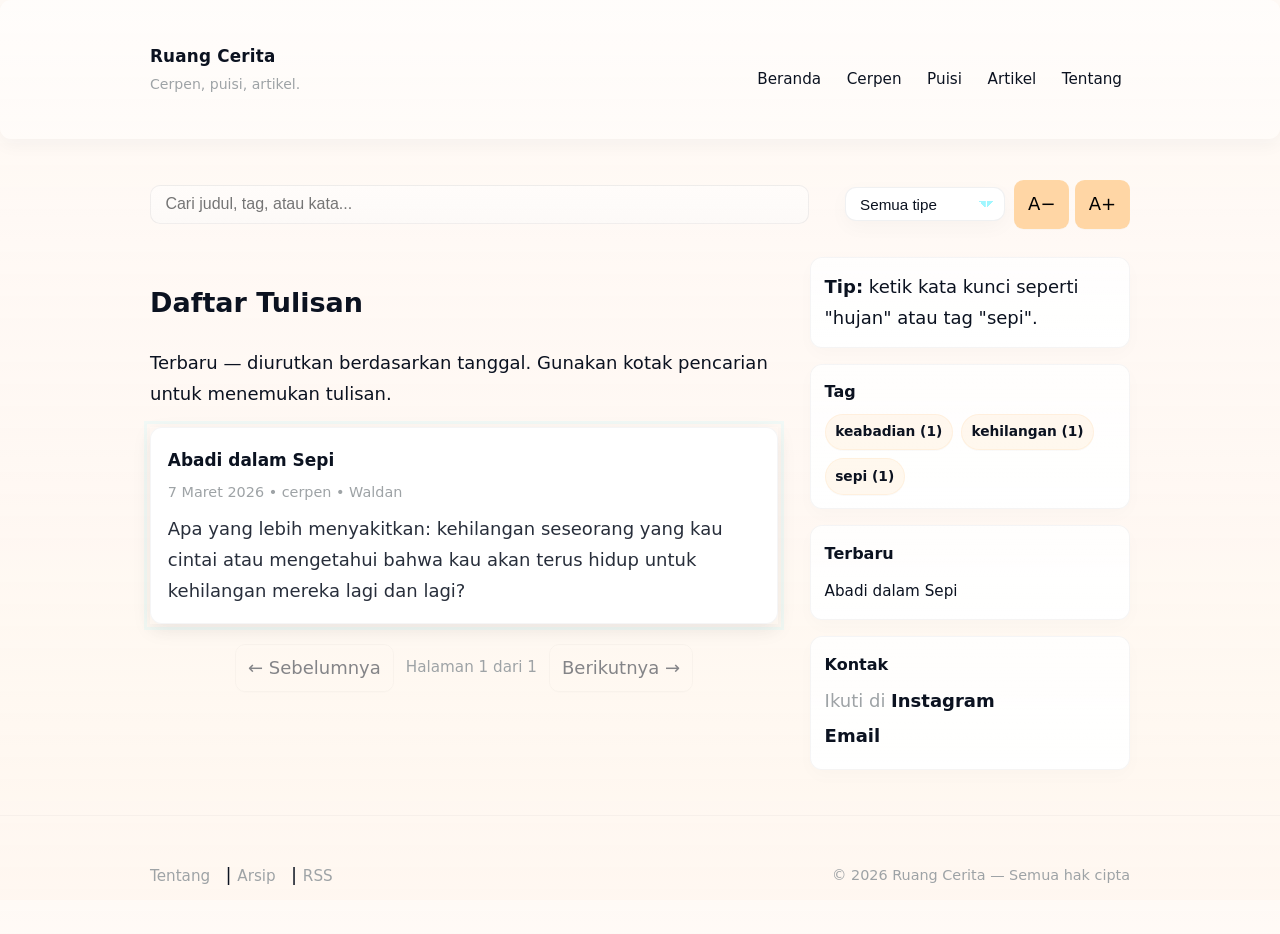
<file: index.html>
<!doctype html>
<html lang="id">
<head>
  <meta charset="utf-8" />
  <meta name="viewport" content="width=device-width,initial-scale=1" />
  <title>Ruang Cerita</title>
  <meta name="description" content="Blog sastra — cerpen, puisi, dan artikel. Minimalis, mudah di-maintain, dan di-host di GitHub Pages." />
  <!-- Link ke style.css nanti -->
  <link rel="stylesheet" href="style.css">
</head>
<body>
  <!-- Skip link untuk aksesibilitas keyboard users -->
  <a class="skip-link" href="#main">Lewat ke konten utama</a>

  <!-- Header / Nav -->
  <header class="site-header" role="banner">
    <div class="header-inner container">
      <div class="brand">
        <a href="index.html" aria-label="Beranda — Ruang Cerita">
          <h1 class="site-title">Ruang Cerita</h1>
        </a>
        <p class="site-tagline">Cerpen, puisi, artikel.</p>
      </div>

      <nav class="main-nav" role="navigation" aria-label="Navigasi utama">
        <button id="nav-toggle" aria-expanded="false" aria-controls="nav-list">Menu</button>
        <ul id="nav-list" class="nav-list">
          <li><a href="index.html">Beranda</a></li>
          <li><a href="?type=cerpen" data-filter="cerpen">Cerpen</a></li>
          <li><a href="?type=puisi" data-filter="puisi">Puisi</a></li>
          <li><a href="?type=artikel" data-filter="artikel">Artikel</a></li>
          <li><a href="about.html">Tentang</a></li>
        </ul>
      </nav>
    </div>
  </header>

  <!-- Optional: secondary toolbar untuk search + controls -->
  <div class="toolbar container" role="region" aria-label="Kontrol pencarian dan filter">
    <form id="search-form" class="search-form" role="search" onsubmit="return false;">
      <label for="search" class="visually-hidden">Cari tulisan</label>
      <input id="search" name="q" type="search" placeholder="Cari judul, tag, atau kata..." autocomplete="off" />
    </form>

    <div class="controls">
      <!-- Filter select untuk perangkat desktop / fallback -->
      <label for="filter-type" class="visually-hidden">Filter tipe</label>
      <select id="filter-type" aria-label="Filter tipe tulisan">
        <option value="">Semua tipe</option>
        <option value="cerpen">Cerpen</option>
        <option value="puisi">Puisi</option>
        <option value="artikel">Artikel</option>
      </select>

      <!-- Kontrol font-size (JS akan pasang logic) -->
      <div class="control-group">
        <button id="decrease-font" aria-label="Perkecil ukuran font">A−</button>
        <button id="increase-font" aria-label="Perbesar ukuran font">A+</button>
      </div>
    </div>
  </div>

  <!-- Layout: main + sidebar -->
  <div class="page container" role="region">
    <!-- Main content (posts list) -->
    <main id="main" class="main-content" role="main" aria-live="polite">
      <!-- Optional heading for screen readers / SEO -->
      <header class="page-header">
        <h2 class="page-title">Daftar Tulisan</h2>
        <p class="page-desc">Terbaru — diurutkan berdasarkan tanggal. Gunakan kotak pencarian untuk menemukan tulisan.</p>
      </header>

      <!-- Posts render target (JS akan mengisi element ini) -->
      <section id="posts" class="posts" aria-label="Daftar tulisan">
        <!-- Example skeleton card (JS akan clone/templating) -->
        <!-- <article class="post-card">
          <a href="posts/2026-03-07-cerpen-1.html"><h3>Judul Tulisan</h3></a>
          <div class="meta">7 Maret 2026 • cerpen • Waldan</div>
          <p class="excerpt">Ringkasan singkat tulisan...</p>
        </article> -->
      </section>

      <!-- Pagination controls (JS-controlled, simple prev/next) -->
      <nav id="pagination" class="pagination" aria-label="Navigasi halaman">
        <button id="prev-page" disabled>← Sebelumnya</button>
        <span id="page-info" aria-live="polite">Halaman 1</span>
        <button id="next-page">Berikutnya →</button>
      </nav>

      <!-- Noscript fallback -->
      <noscript>
        <p class="noscript-warning">JavaScript dinonaktifkan. Daftar tulisan mungkin tidak muncul — aktifkan JS agar blog bekerja penuh.</p>
      </noscript>
    </main>

    <!-- Sidebar: tag cloud, recent, featured -->
    <aside class="sidebar" role="complementary" aria-label="Sidebar">
      <!-- Search summary / suggestion -->
      <div class="widget search-help" aria-hidden="false">
        <strong>Tip:</strong> ketik kata kunci seperti "hujan" atau tag "sepi".
      </div>

      <!-- Tag cloud -->
      <div class="widget tags" aria-label="Tag">
        <h3>Tag</h3>
        <ul id="tag-list" class="tag-list">
          <!-- JS will render tags like:
            <li><button data-tag="sepi">sepi (12)</button></li>
          -->
        </ul>
      </div>

      <!-- Recent posts -->
      <div class="widget recent-posts" aria-label="Tulisan terbaru">
        <h3>Terbaru</h3>
        <ul id="recent-list" class="recent-list">
          <!-- JS will render -->
        </ul>
      </div>

      <!-- Small subscribe/contact -->
      <div class="widget subscribe" aria-label="Kontak dan langganan">
        <h3>Kontak</h3>
        <p>Ikuti di <a href="https://instagram.com/mwi_gaming" target="_blank" rel="noopener">Instagram</a></p>
        <p><a href="mailto:muhammadwaldanisad.author@gmail.com">Email</a></p>
      </div>
    </aside>
  </div>

  <!-- Footer -->
  <footer class="site-footer" role="contentinfo">
    <div class="container footer-inner">
      <nav class="footer-nav">
        <a href="about.html">Tentang</a> |
        <a href="archive.html">Arsip</a> |
        <a href="rss.xml">RSS</a>
      </nav>

      <p class="copyright">© <span id="year"></span> Ruang Cerita — Semua hak cipta</p>
    </div>
  </footer>

  <!-- Template element for JS-driven rendering -->
  <template id="tpl-post-card">
    <article class="post-card" role="article">
      <a class="post-link" href="">
        <h3 class="post-title"></h3>
      </a>
      <div class="meta post-meta"></div>
      <p class="excerpt post-excerpt"></p>
    </article>
  </template>

  <!-- Placeholder for posts data (optional: JS can fetch posts.json instead) -->
  <!-- <script id="posts-data" type="application/json">[...]</script> -->

  <!-- App script -->
  <script src="app.js" defer></script>

  <!-- Small client script: set current year, nav toggle (no CSS assumed) -->
  <script>
    // Set copyright year
    document.getElementById('year').textContent = new Date().getFullYear();

    // Basic nav-toggle behavior for mobile (progressive enhancement)
    const navToggle = document.getElementById('nav-toggle');
    const navList = document.getElementById('nav-list');
    if (navToggle && navList) {
      navToggle.addEventListener('click', () => {
        const expanded = navToggle.getAttribute('aria-expanded') === 'true';
        navToggle.setAttribute('aria-expanded', String(!expanded));
        navList.hidden = expanded; // hidden by default via CSS later
      });
    }
  </script>
</body>
</html>
</file>
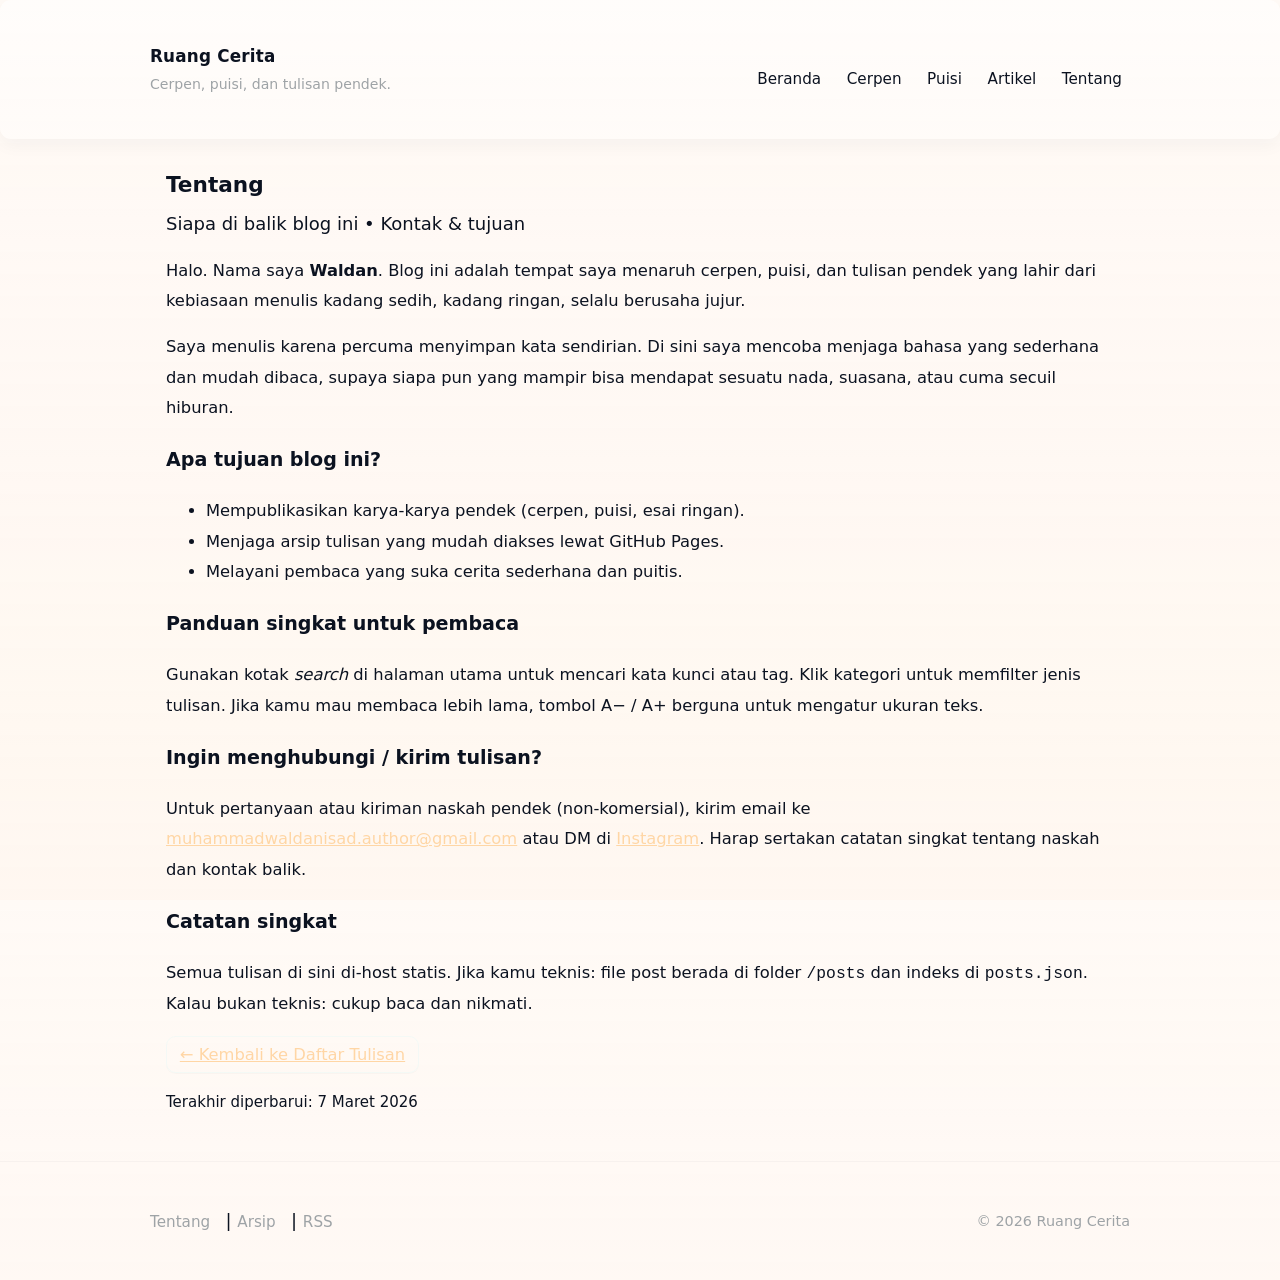
<file: about.html>
<!doctype html>
<html lang="id">
<head>
  <meta charset="utf-8" />
  <meta name="viewport" content="width=device-width,initial-scale=1" />
  <title>Tentang — Ruang Cerita</title>
  <meta name="description" content="Tentang penulis dan tujuan blog karya sastra — cerpen, puisi, dan tulisan pendek oleh Waldan." />
  <link rel="stylesheet" href="style.css">
</head>
<body>
  <a class="skip-link" href="#main">Lewat ke konten utama</a>

  <!-- Header / Nav (sesuai markup index.html agar styling konsisten) -->
  <header class="site-header" role="banner">
    <div class="header-inner container">
      <div class="brand">
        <a href="index.html" aria-label="Beranda — Nama Blog Karya Sastra">
          <h1 class="site-title">Ruang Cerita</h1>
        </a>
        <p class="site-tagline">Cerpen, puisi, dan tulisan pendek.</p>
      </div>

      <nav class="main-nav" role="navigation" aria-label="Navigasi utama">
        <button id="nav-toggle" aria-expanded="false" aria-controls="nav-list">Menu</button>
        <ul id="nav-list" class="nav-list">
          <li><a href="index.html">Beranda</a></li>
          <li><a href="?type=cerpen" data-filter="cerpen">Cerpen</a></li>
          <li><a href="?type=puisi" data-filter="puisi">Puisi</a></li>
          <li><a href="?type=artikel" data-filter="artikel">Artikel</a></li>
          <li><a href="about.html" aria-current="page">Tentang</a></li>
        </ul>
      </nav>
    </div>
  </header>

  <main id="main" class="container" role="main">
    <article class="post" style="padding-top:0;">
      <header>
        <h1>Tentang</h1>
        <div class="meta">Siapa di balik blog ini • Kontak & tujuan</div>
      </header>

      <section class="post-content">
        <p>Halo. Nama saya <strong>Waldan</strong>. Blog ini adalah tempat saya menaruh cerpen, puisi, dan tulisan pendek yang lahir dari kebiasaan menulis kadang sedih, kadang ringan, selalu berusaha jujur.</p>

        <p>Saya menulis karena percuma menyimpan kata sendirian. Di sini saya mencoba menjaga bahasa yang sederhana dan mudah dibaca, supaya siapa pun yang mampir bisa mendapat sesuatu nada, suasana, atau cuma secuil hiburan.</p>

        <h3>Apa tujuan blog ini?</h3>
        <ul>
          <li>Mempublikasikan karya-karya pendek (cerpen, puisi, esai ringan).</li>
          <li>Menjaga arsip tulisan yang mudah diakses lewat GitHub Pages.</li>
          <li>Melayani pembaca yang suka cerita sederhana dan puitis.</li>
        </ul>

        <h3>Panduan singkat untuk pembaca</h3>
        <p>Gunakan kotak <em>search</em> di halaman utama untuk mencari kata kunci atau tag. Klik kategori untuk memfilter jenis tulisan. Jika kamu mau membaca lebih lama, tombol A− / A+ berguna untuk mengatur ukuran teks.</p>

        <h3>Ingin menghubungi / kirim tulisan?</h3>
        <p>Untuk pertanyaan atau kiriman naskah pendek (non-komersial), kirim email ke <a href="mailto:muhammadwaldanisad.author@gmail.com">muhammadwaldanisad.author@gmail.com</a> atau DM di <a href="https://instagram.com/mwi_gaming" target="_blank" rel="noopener">Instagram</a>. Harap sertakan catatan singkat tentang naskah dan kontak balik.</p>

        <h3>Catatan singkat</h3>
        <p>Semua tulisan di sini di-host statis. Jika kamu teknis: file post berada di folder <code>/posts</code> dan indeks di <code>posts.json</code>. Kalau bukan teknis: cukup baca dan nikmati.</p>

        <p style="margin-top:1.25rem;"><a href="index.html" class="btn btn-secondary">← Kembali ke Daftar Tulisan</a></p>
      </section>

      <footer>
        <nav><small class="meta">Terakhir diperbarui: 7 Maret 2026</small></nav>
      </footer>
    </article>
  </main>

  <footer class="site-footer" role="contentinfo">
    <div class="container footer-inner">
      <nav class="footer-nav">
        <a href="about.html">Tentang</a> |
        <a href="archive.html">Arsip</a> |
        <a href="rss.xml">RSS</a>
      </nav>
      <p class="meta">© <span id="year"></span> Ruang Cerita</p>
    </div>
  </footer>

  <script>
    // Set copyright year
    document.getElementById('year').textContent = new Date().getFullYear();

    // Basic nav-toggle behavior for mobile (mirip index.html)
    const navToggle = document.getElementById('nav-toggle');
    const navList = document.getElementById('nav-list');
    if (navToggle && navList) {
      navToggle.addEventListener('click', () => {
        const expanded = navToggle.getAttribute('aria-expanded') === 'true';
        navToggle.setAttribute('aria-expanded', String(!expanded));
        navList.hidden = expanded;
      });
    }
  </script>
</body>
</html>
</file>
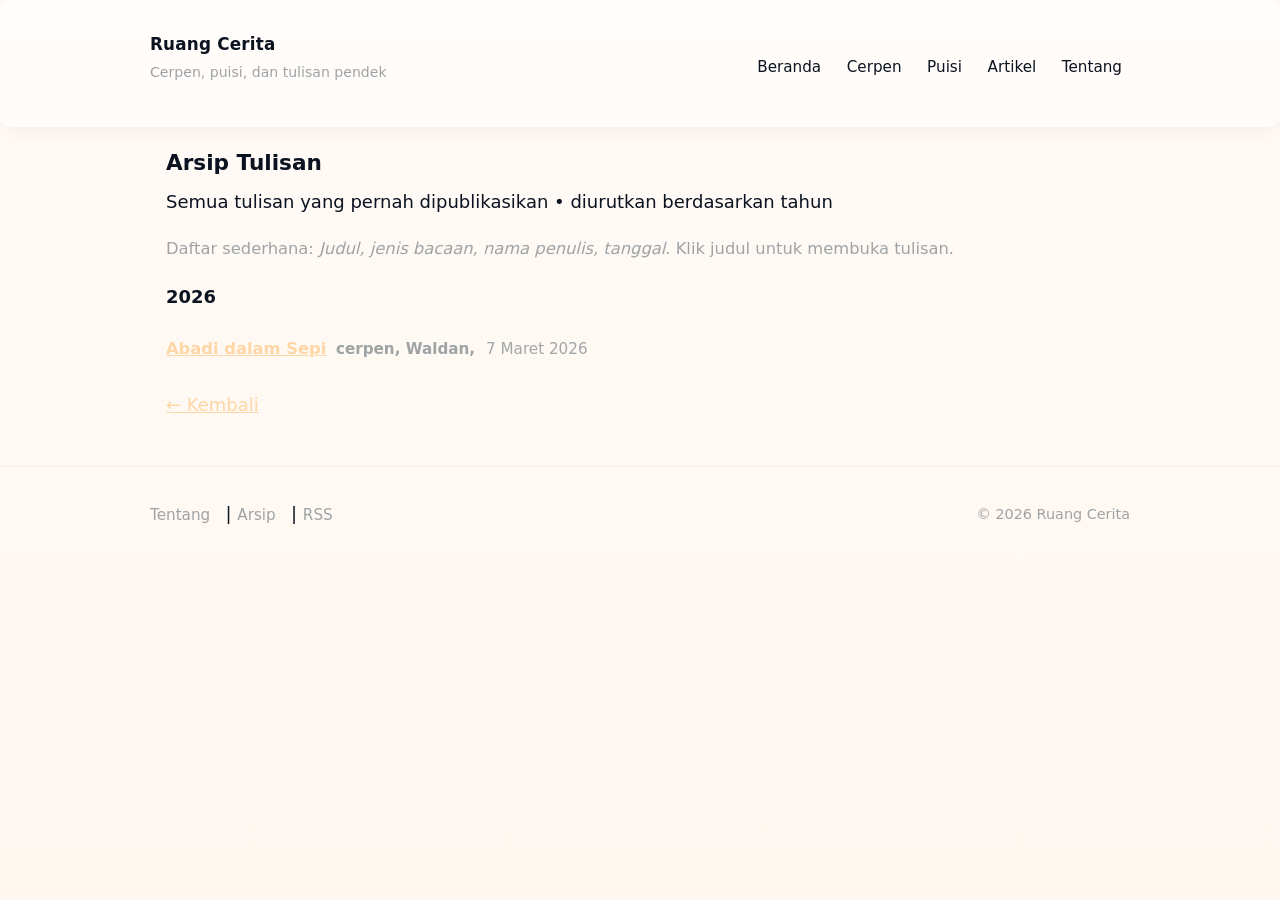
<file: archive.html>
<!doctype html>
<html lang="id">
<head>
  <meta charset="utf-8" />
  <meta name="viewport" content="width=device-width,initial-scale=1" />
  <title>Arsip — Ruang Cerita</title>
  <meta name="description" content="Arsip tulisan — daftar lengkap cerpen, puisi, dan artikel." />
  <link rel="stylesheet" href="style.css">

  <!-- Override kecil khusus halaman arsip: tampilkan sebagai daftar sederhana (tanpa kotak) -->
  <style>
    /* Agar spacing header/halaman konsisten dengan about.html */
    .container { margin-top: 1rem; }

    .post { padding-top: 0; }
    .post header { margin-bottom: 0.5rem; }
    .page-desc { margin-top: .25rem; color: var(--muted); }

    /* Tahun */
    .archive-year { margin-bottom: 0.85rem; }
    .archive-year h2 {
      margin: .6rem 0 .45rem 0;
      font-size: 1.12rem;
      color: var(--text);
    }

    /* Simple list: no cards, subtle separators */
    .archive-list-simple{
      list-style:none;
      margin:0;
      padding:0;
      display:flex;
      flex-direction:column;
      gap:0;
      border-radius:8px;
      overflow:hidden;
    }

    .archive-list-simple li{
      display:block;
      padding:.82rem 0;
      border-bottom:1px solid rgba(11,18,32,0.04);
    }
    /* remove last border */
    .archive-list-simple li:last-child{ border-bottom: none; }

    /* Link/title style */
    .archive-link{
      color:var(--text);
      text-decoration:none;
      font-weight:700;
      font-size:1.02rem;
    }
    .archive-link:hover,
    .archive-link:focus{
      color: var(--accent);
      text-decoration: underline;
      outline: none;
    }

    /* Meta text after title, inline and muted */
    .archive-meta-inline{
      display:inline-block;
      margin-left:.6rem;
      color:var(--muted);
      font-size:0.95rem;
      font-weight:600;
    }

    /* Smaller secondary meta (date) slightly lighter */
    .archive-meta-date{
      color:var(--muted);
      opacity:0.95;
      margin-left:.35rem;
      font-weight:500;
    }

    /* responsive tightening */
    @media (max-width:520px){
      .container{ margin-top:.9rem; }
      .archive-link{ font-size:1rem; }
      .archive-meta-inline{ display:block; margin-left:0.0rem; margin-top:.2rem; font-size:0.92rem; }
    }
  </style>
</head>
<body>
  <a class="skip-link" href="#main">Lewat ke konten utama</a>

  <!-- Header / Nav (konsisten) -->
  <header class="site-header" role="banner">
    <div class="header-inner container">
      <div class="brand">
        <a href="index.html" aria-label="Beranda — Nama Blog Karya Sastra">
          <h1 class="site-title">Ruang Cerita</h1>
        </a>
        <p class="site-tagline">Cerpen, puisi, dan tulisan pendek</p>
      </div>

      <nav class="main-nav" role="navigation" aria-label="Navigasi utama">
        <button id="nav-toggle" aria-expanded="false" aria-controls="nav-list">Menu</button>
        <ul id="nav-list" class="nav-list">
          <li><a href="index.html">Beranda</a></li>
          <li><a href="?type=cerpen" data-filter="cerpen">Cerpen</a></li>
          <li><a href="?type=puisi" data-filter="puisi">Puisi</a></li>
          <li><a href="?type=artikel" data-filter="artikel">Artikel</a></li>
          <li><a href="about.html">Tentang</a></li>
        </ul>
      </nav>
    </div>
  </header>

  <main id="main" class="container" role="main">
    <article class="post">
      <header>
        <h1>Arsip Tulisan</h1>
        <div class="meta">Semua tulisan yang pernah dipublikasikan • diurutkan berdasarkan tahun</div>
      </header>

      <section class="post-content">
        <p class="page-desc">Daftar sederhana: <em>Judul, jenis bacaan, nama penulis, tanggal</em>. Klik judul untuk membuka tulisan.</p>

        <!-- Archive output -->
        <div id="archive-list" aria-live="polite"></div>
      </section>

      <footer>
        <nav><a href="index.html">← Kembali</a></nav>
      </footer>
    </article>
  </main>

  <footer class="site-footer" role="contentinfo">
    <div class="container footer-inner">
      <nav class="footer-nav">
        <a href="about.html">Tentang</a> |
        <a href="archive.html">Arsip</a> |
        <a href="rss.xml">RSS</a>
      </nav>
      <p class="meta">© <span id="year"></span> Ruang Cerita</p>
    </div>
  </footer>

  <script>
    // footer year
    document.getElementById('year').textContent = new Date().getFullYear();

    // nav toggle (sama seperti halaman lain)
    (function(){
      const navToggle = document.getElementById('nav-toggle');
      const navList = document.getElementById('nav-list');
      if (navToggle && navList) {
        navToggle.addEventListener('click', () => {
          const expanded = navToggle.getAttribute('aria-expanded') === 'true';
          navToggle.setAttribute('aria-expanded', String(!expanded));
          navList.hidden = expanded;
        });
      }
    })();

    // Render archive as simple list (Title, type, author, date)
    (function(){
      const OUT = document.getElementById('archive-list');

      function fmtDate(d){
        try {
          const dt = new Date(d);
          return dt.toLocaleDateString('id-ID', { day:'numeric', month:'long', year:'numeric' });
        } catch(e){
          return d;
        }
      }

      function showEmpty(note){
        OUT.innerHTML = `<div class="widget">${note}</div>`;
      }

      async function load(){
        showEmpty('Memuat daftar tulisan…');
        try {
          const res = await fetch('posts.json', { cache: 'no-store' });
          if (!res.ok) throw new Error('HTTP ' + res.status);
          const posts = await res.json();
          if (!Array.isArray(posts) || posts.length === 0) { showEmpty('Belum ada tulisan.'); return; }

          // normalize & sort desc
          const norm = posts.map(p => ({
            title: p.title || 'Tanpa Judul',
            date: p.date || '1970-01-01',
            path: p.path || p.url || ('posts/' + (p.slug || 'post') + '.html'),
            type: p.type || '',
            author: p.author || ''
          })).sort((a,b) => new Date(b.date) - new Date(a.date));

          // group by year
          const groups = {};
          norm.forEach(item => {
            const year = (item.date || '').slice(0,4) || 'Lainnya';
            groups[year] = groups[year] || [];
            groups[year].push(item);
          });

          // render
          OUT.innerHTML = '';
          const years = Object.keys(groups).sort((a,b) => b.localeCompare(a));
          years.forEach(year => {
            const sec = document.createElement('section');
            sec.className = 'archive-year';

            const h = document.createElement('h2');
            h.textContent = year;
            sec.appendChild(h);

            const ul = document.createElement('ul');
            ul.className = 'archive-list-simple';

            groups[year].forEach(post => {
              const li = document.createElement('li');

              // structure: Title (link), then inline meta: type, author, date
              const a = document.createElement('a');
              a.href = post.path;
              a.className = 'archive-link';
              a.textContent = post.title;

              const meta = document.createElement('span');
              meta.className = 'archive-meta-inline';
              // order: , jenis bacaan, nama penulis, tanggal
              meta.innerHTML = `${post.type ? (post.type + ',') : ''} ${post.author ? (post.author + ',') : ''} <span class="archive-meta-date">${fmtDate(post.date)}</span>`;

              li.appendChild(a);
              li.appendChild(meta);
              ul.appendChild(li);
            });

            sec.appendChild(ul);
            OUT.appendChild(sec);
          });

        } catch (err) {
          console.error(err);
          showEmpty('Terjadi kesalahan saat memuat daftar. Cek console.');
        }
      }

      document.addEventListener('DOMContentLoaded', load);
    })();
  </script>
</body>
</html>
</file>
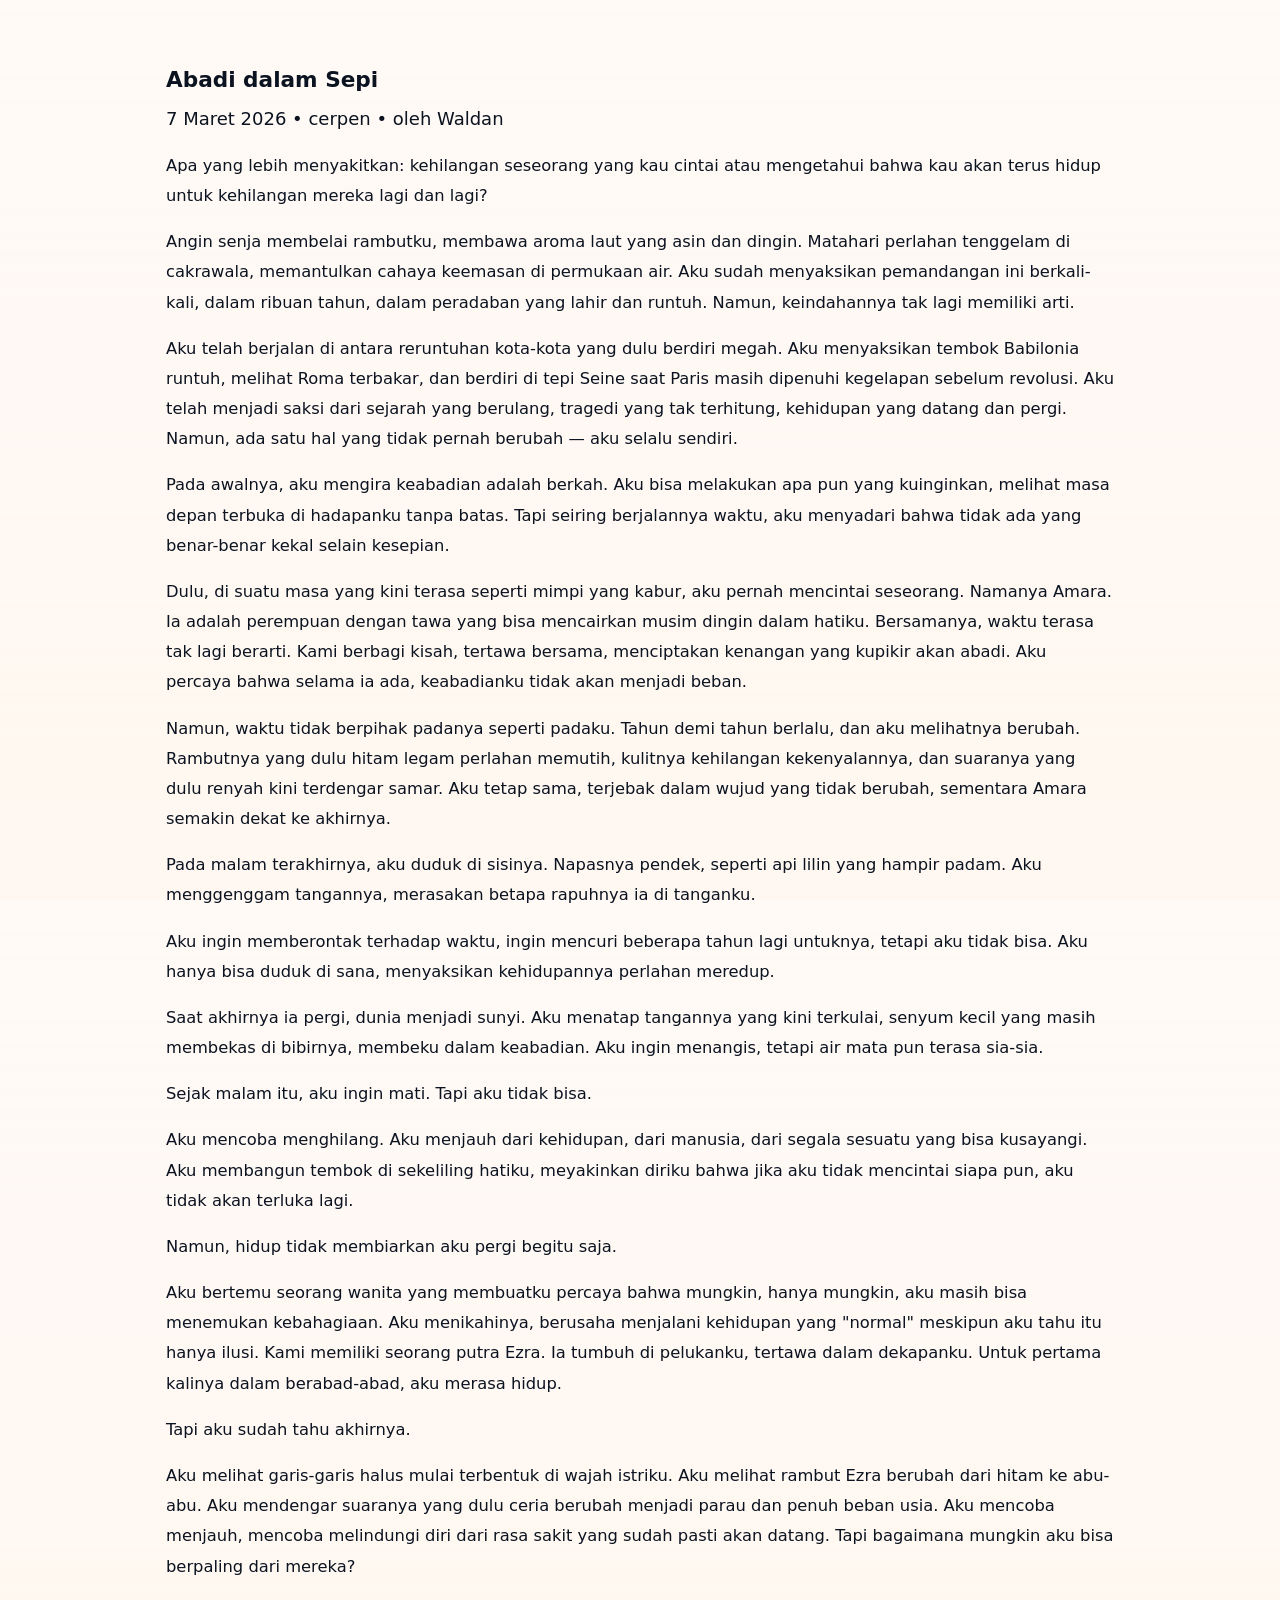
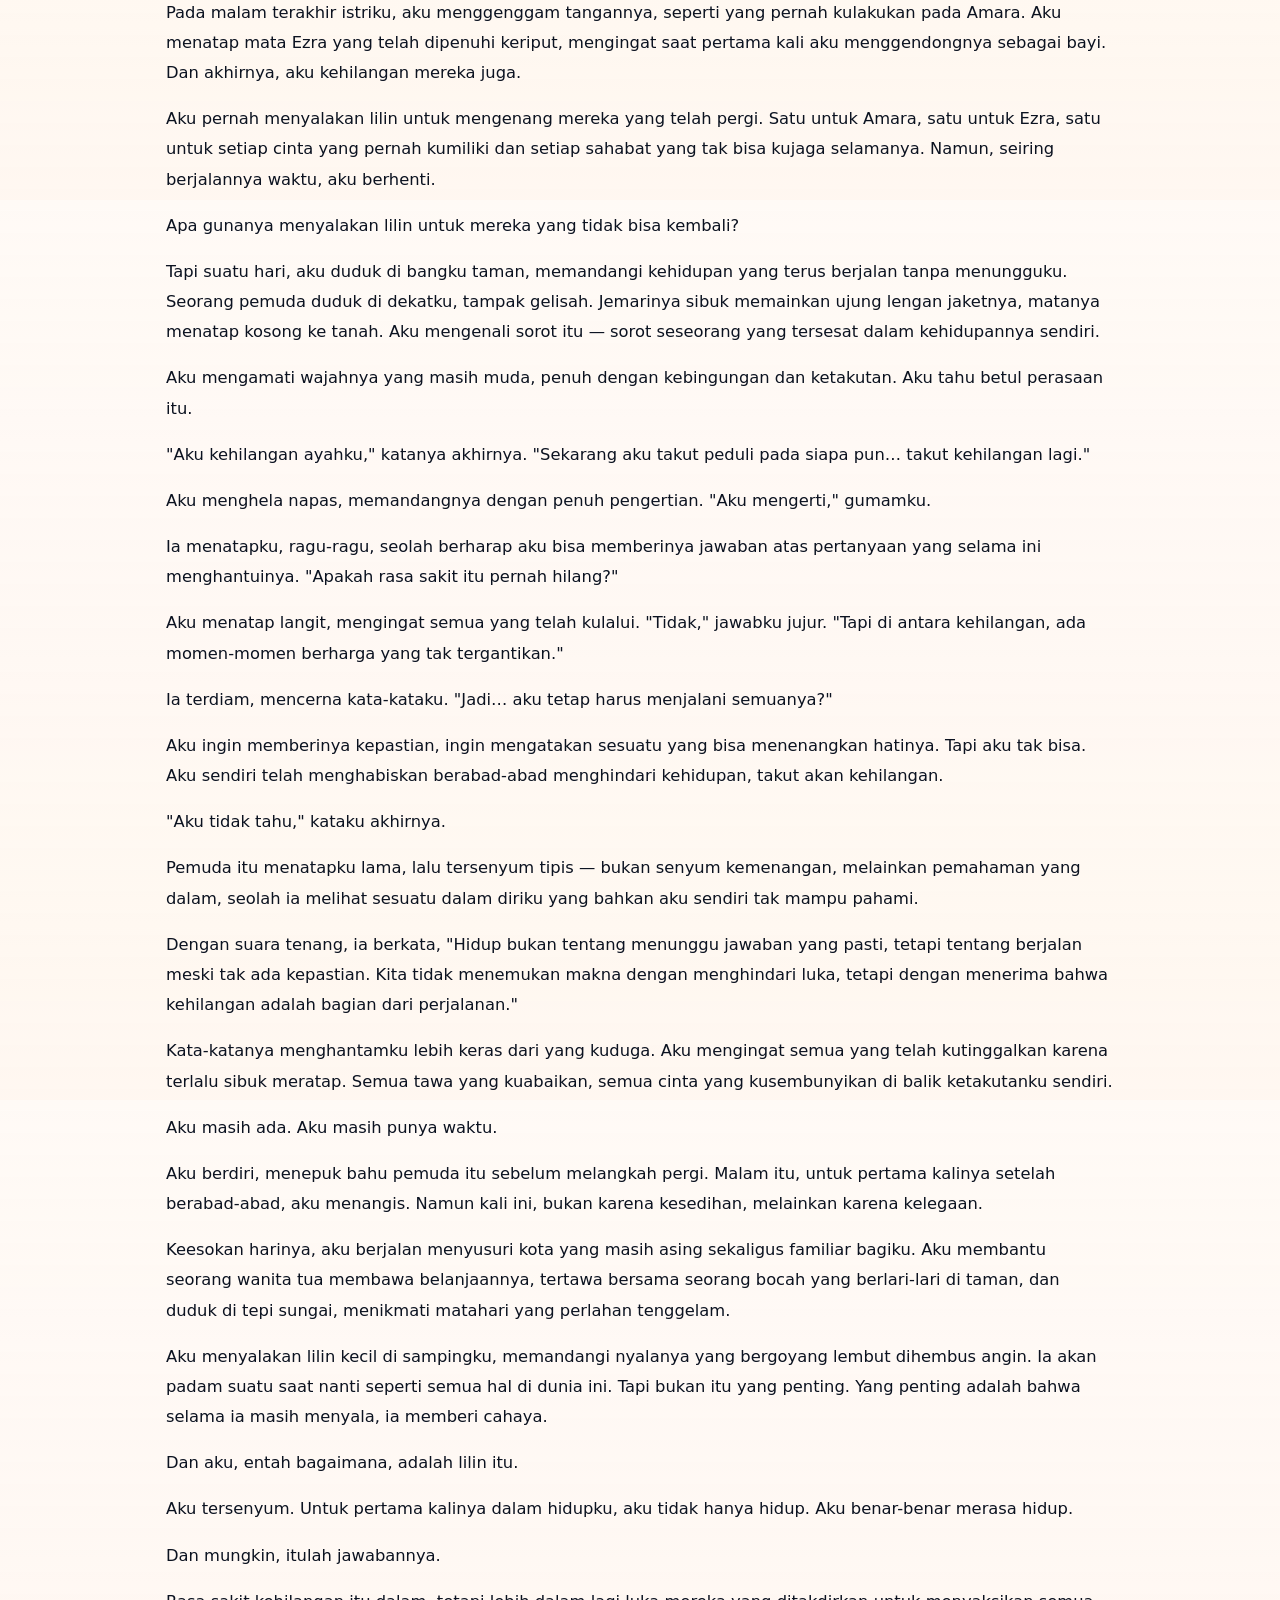
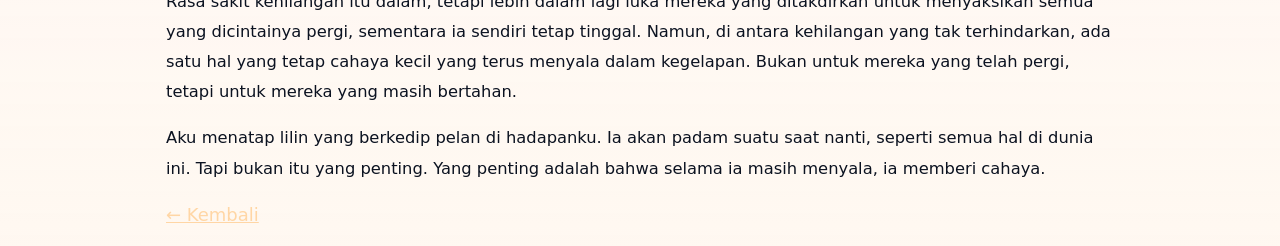
<file: posts/2026-03-07-abadi-dalam-sepi.html>
<!-- File: posts/2026-03-07-abadi-dalam-sepi.html -->
<!doctype html>
<html lang="id">
<head>
  <meta charset="utf-8" />
  <meta name="viewport" content="width=device-width, initial-scale=1" />
  <title>Abadi dalam Sepi — Nama Blog Karya Sastra</title>
  <meta name="description" content="Cerpen 'Abadi dalam Sepi' tentang keabadian, kehilangan, dan alasan memilih untuk tetap peduli meski terus merasakan duka." />
  <link rel="stylesheet" href="../style.css">
</head>
<body>
  <main class="container">
    <article class="post">
      <header>
        <h1>Abadi dalam Sepi</h1>
        <div class="meta">7 Maret 2026 • cerpen • oleh Waldan</div>
      </header>

      <section class="post-content">
        <p>Apa yang lebih menyakitkan: kehilangan seseorang yang kau cintai atau mengetahui bahwa kau akan terus hidup untuk kehilangan mereka lagi dan lagi?</p>

        <p>Angin senja membelai rambutku, membawa aroma laut yang asin dan dingin. Matahari perlahan tenggelam di cakrawala, memantulkan cahaya keemasan di permukaan air. Aku sudah menyaksikan pemandangan ini berkali-kali, dalam ribuan tahun, dalam peradaban yang lahir dan runtuh. Namun, keindahannya tak lagi memiliki arti.</p>

        <p>Aku telah berjalan di antara reruntuhan kota-kota yang dulu berdiri megah. Aku menyaksikan tembok Babilonia runtuh, melihat Roma terbakar, dan berdiri di tepi Seine saat Paris masih dipenuhi kegelapan sebelum revolusi. Aku telah menjadi saksi dari sejarah yang berulang, tragedi yang tak terhitung, kehidupan yang datang dan pergi. Namun, ada satu hal yang tidak pernah berubah — aku selalu sendiri.</p>

        <p>Pada awalnya, aku mengira keabadian adalah berkah. Aku bisa melakukan apa pun yang kuinginkan, melihat masa depan terbuka di hadapanku tanpa batas. Tapi seiring berjalannya waktu, aku menyadari bahwa tidak ada yang benar-benar kekal selain kesepian.</p>

        <p>Dulu, di suatu masa yang kini terasa seperti mimpi yang kabur, aku pernah mencintai seseorang. Namanya Amara. Ia adalah perempuan dengan tawa yang bisa mencairkan musim dingin dalam hatiku. Bersamanya, waktu terasa tak lagi berarti. Kami berbagi kisah, tertawa bersama, menciptakan kenangan yang kupikir akan abadi. Aku percaya bahwa selama ia ada, keabadianku tidak akan menjadi beban.</p>

        <p>Namun, waktu tidak berpihak padanya seperti padaku. Tahun demi tahun berlalu, dan aku melihatnya berubah. Rambutnya yang dulu hitam legam perlahan memutih, kulitnya kehilangan kekenyalannya, dan suaranya yang dulu renyah kini terdengar samar. Aku tetap sama, terjebak dalam wujud yang tidak berubah, sementara Amara semakin dekat ke akhirnya.</p>

        <p>Pada malam terakhirnya, aku duduk di sisinya. Napasnya pendek, seperti api lilin yang hampir padam. Aku menggenggam tangannya, merasakan betapa rapuhnya ia di tanganku.</p>

        <p>Aku ingin memberontak terhadap waktu, ingin mencuri beberapa tahun lagi untuknya, tetapi aku tidak bisa. Aku hanya bisa duduk di sana, menyaksikan kehidupannya perlahan meredup.</p>

        <p>Saat akhirnya ia pergi, dunia menjadi sunyi. Aku menatap tangannya yang kini terkulai, senyum kecil yang masih membekas di bibirnya, membeku dalam keabadian. Aku ingin menangis, tetapi air mata pun terasa sia-sia.</p>

        <p>Sejak malam itu, aku ingin mati. Tapi aku tidak bisa.</p>

        <p>Aku mencoba menghilang. Aku menjauh dari kehidupan, dari manusia, dari segala sesuatu yang bisa kusayangi. Aku membangun tembok di sekeliling hatiku, meyakinkan diriku bahwa jika aku tidak mencintai siapa pun, aku tidak akan terluka lagi.</p>

        <p>Namun, hidup tidak membiarkan aku pergi begitu saja.</p>

        <p>Aku bertemu seorang wanita yang membuatku percaya bahwa mungkin, hanya mungkin, aku masih bisa menemukan kebahagiaan. Aku menikahinya, berusaha menjalani kehidupan yang "normal" meskipun aku tahu itu hanya ilusi. Kami memiliki seorang putra Ezra. Ia tumbuh di pelukanku, tertawa dalam dekapanku. Untuk pertama kalinya dalam berabad-abad, aku merasa hidup.</p>

        <p>Tapi aku sudah tahu akhirnya.</p>

        <p>Aku melihat garis-garis halus mulai terbentuk di wajah istriku. Aku melihat rambut Ezra berubah dari hitam ke abu-abu. Aku mendengar suaranya yang dulu ceria berubah menjadi parau dan penuh beban usia. Aku mencoba menjauh, mencoba melindungi diri dari rasa sakit yang sudah pasti akan datang. Tapi bagaimana mungkin aku bisa berpaling dari mereka?</p>

        <p>Pada malam terakhir istriku, aku menggenggam tangannya, seperti yang pernah kulakukan pada Amara. Aku menatap mata Ezra yang telah dipenuhi keriput, mengingat saat pertama kali aku menggendongnya sebagai bayi. Dan akhirnya, aku kehilangan mereka juga.</p>

        <p>Aku pernah menyalakan lilin untuk mengenang mereka yang telah pergi. Satu untuk Amara, satu untuk Ezra, satu untuk setiap cinta yang pernah kumiliki dan setiap sahabat yang tak bisa kujaga selamanya. Namun, seiring berjalannya waktu, aku berhenti.</p>

        <p>Apa gunanya menyalakan lilin untuk mereka yang tidak bisa kembali?</p>

        <p>Tapi suatu hari, aku duduk di bangku taman, memandangi kehidupan yang terus berjalan tanpa menungguku. Seorang pemuda duduk di dekatku, tampak gelisah. Jemarinya sibuk memainkan ujung lengan jaketnya, matanya menatap kosong ke tanah. Aku mengenali sorot itu — sorot seseorang yang tersesat dalam kehidupannya sendiri.</p>

        <p>Aku mengamati wajahnya yang masih muda, penuh dengan kebingungan dan ketakutan. Aku tahu betul perasaan itu.</p>

        <p>"Aku kehilangan ayahku," katanya akhirnya. "Sekarang aku takut peduli pada siapa pun… takut kehilangan lagi."</p>

        <p>Aku menghela napas, memandangnya dengan penuh pengertian. "Aku mengerti," gumamku.</p>

        <p>Ia menatapku, ragu-ragu, seolah berharap aku bisa memberinya jawaban atas pertanyaan yang selama ini menghantuinya. "Apakah rasa sakit itu pernah hilang?"</p>

        <p>Aku menatap langit, mengingat semua yang telah kulalui. "Tidak," jawabku jujur. "Tapi di antara kehilangan, ada momen-momen berharga yang tak tergantikan."</p>

        <p>Ia terdiam, mencerna kata-kataku. "Jadi… aku tetap harus menjalani semuanya?"</p>

        <p>Aku ingin memberinya kepastian, ingin mengatakan sesuatu yang bisa menenangkan hatinya. Tapi aku tak bisa. Aku sendiri telah menghabiskan berabad-abad menghindari kehidupan, takut akan kehilangan.</p>

        <p>"Aku tidak tahu," kataku akhirnya.</p>

        <p>Pemuda itu menatapku lama, lalu tersenyum tipis — bukan senyum kemenangan, melainkan pemahaman yang dalam, seolah ia melihat sesuatu dalam diriku yang bahkan aku sendiri tak mampu pahami.</p>

        <p>Dengan suara tenang, ia berkata, "Hidup bukan tentang menunggu jawaban yang pasti, tetapi tentang berjalan meski tak ada kepastian. Kita tidak menemukan makna dengan menghindari luka, tetapi dengan menerima bahwa kehilangan adalah bagian dari perjalanan."</p>

        <p>Kata-katanya menghantamku lebih keras dari yang kuduga. Aku mengingat semua yang telah kutinggalkan karena terlalu sibuk meratap. Semua tawa yang kuabaikan, semua cinta yang kusembunyikan di balik ketakutanku sendiri.</p>

        <p>Aku masih ada. Aku masih punya waktu.</p>

        <p>Aku berdiri, menepuk bahu pemuda itu sebelum melangkah pergi. Malam itu, untuk pertama kalinya setelah berabad-abad, aku menangis. Namun kali ini, bukan karena kesedihan, melainkan karena kelegaan.</p>

        <p>Keesokan harinya, aku berjalan menyusuri kota yang masih asing sekaligus familiar bagiku. Aku membantu seorang wanita tua membawa belanjaannya, tertawa bersama seorang bocah yang berlari-lari di taman, dan duduk di tepi sungai, menikmati matahari yang perlahan tenggelam.</p>

        <p>Aku menyalakan lilin kecil di sampingku, memandangi nyalanya yang bergoyang lembut dihembus angin. Ia akan padam suatu saat nanti seperti semua hal di dunia ini. Tapi bukan itu yang penting. Yang penting adalah bahwa selama ia masih menyala, ia memberi cahaya.</p>

        <p>Dan aku, entah bagaimana, adalah lilin itu.</p>

        <p>Aku tersenyum. Untuk pertama kalinya dalam hidupku, aku tidak hanya hidup. Aku benar-benar merasa hidup.</p>

        <p>Dan mungkin, itulah jawabannya.</p>

        <p>Rasa sakit kehilangan itu dalam, tetapi lebih dalam lagi luka mereka yang ditakdirkan untuk menyaksikan semua yang dicintainya pergi, sementara ia sendiri tetap tinggal. Namun, di antara kehilangan yang tak terhindarkan, ada satu hal yang tetap cahaya kecil yang terus menyala dalam kegelapan. Bukan untuk mereka yang telah pergi, tetapi untuk mereka yang masih bertahan.</p>

        <p>Aku menatap lilin yang berkedip pelan di hadapanku. Ia akan padam suatu saat nanti, seperti semua hal di dunia ini. Tapi bukan itu yang penting. Yang penting adalah bahwa selama ia masih menyala, ia memberi cahaya.</p>
      </section>

      <footer>
        <nav><a href="../index.html">← Kembali</a></nav>
      </footer>
    </article>
  </main>
</body>
</html>
</file>
<file: style.css>
/* ==========================================================================
   style.css — Pastel Sunrise theme (full replacement)
   - Pastel accents (FFD6A5 / 9BF6FF)
   - Soft warm background (tidak hitam penuh)
   - Responsive, accessible, with small animations
   - Drop-in: replace existing style.css
   ========================================================================== */

/* =========================
   Theme variables (edit di sini jika perlu)
   ========================= */
:root{
  /* Page tone */
  --bg: #fffaf6;              /* page page background (soft warm) */
  --surface: #ffffff;         /* card / panel background */
  --text: #0b1220;            /* main text (dark for contrast on light bg) */
  --muted: #9ea3a6;           /* metadata, secondary text */

  /* Pastel Sunrise accents */
  --accent: #FFD6A5;          /* accent-primary (pastel peach) */
  --accent-2: #9BF6FF;        /* accent-secondary (soft cyan) */

  /* RGB versions for rgba usage */
  --accent-rgb: 255,214,165;
  --accent-2-rgb: 155,246,255;

  /* Text color to use on accent backgrounds (high contrast) */
  --accent-contrast: #000000; /* black on pastel */

  /* Spacing / layout */
  --maxw: 980px;
  --gap: 1.25rem;
  --base-size: 18px;
  --line-height: 1.7;

  /* subtle opacities */
  --accent-bg-alpha: 0.12;
  --border-alpha: 0.08;

  /* radius */
  --radius: 10px;

  /* animation timing */
  --fast: 120ms;
  --med: 220ms;
  --slow: 350ms;
}

/* font-size toggles (JS can set body.dataset.font = 'small'|'large') */
body[data-font="small"]{ --base-size: 16px; }
body[data-font="large"]{ --base-size: 20px; }

/* =========================
   Base / Global
   ========================= */
*{box-sizing:border-box}
html,body{height:100%}
body{
  margin:0;
  background:
    linear-gradient(180deg, rgba(255, 250, 246, 0.8), rgba(255, 247, 240, 0.96)),
    var(--bg);
  color:var(--text);
  font-family: system-ui, -apple-system, "Segoe UI", Roboto, "Helvetica Neue", Arial, "Noto Sans";
  -webkit-font-smoothing:antialiased;
  -moz-osx-font-smoothing:grayscale;
  font-size:var(--base-size);
  line-height:var(--line-height);
  -webkit-text-size-adjust:100%;
  transition: background-color var(--med) ease, color var(--med) ease;
}

/* page container */
.container{
  width:calc(100% - 2rem);
  max-width:var(--maxw);
  margin:1.75rem auto;
  padding:0;
}

/* Skip-link for keyboard users */
.skip-link{
  position:absolute;
  left:-9999px;
  top:auto;
  width:1px;
  height:1px;
  overflow:hidden;
}
.skip-link:focus{
  left:1rem;
  top:1rem;
  width:auto;
  height:auto;
  padding:.5rem .75rem;
  background:var(--accent);
  color:var(--accent-contrast);
  border-radius:6px;
  z-index:999;
}

/* visually hidden helper */
.visually-hidden{
  position:absolute !important;
  height:1px; width:1px;
  overflow:hidden;
  clip:rect(1px,1px,1px,1px);
  white-space:nowrap;
}

/* Links */
a{ color:var(--accent); text-decoration:none; transition: color var(--fast) ease, text-decoration var(--fast) ease; }
a:hover, a:focus{ color:var(--accent-2); text-decoration:underline; }

/* Buttons base (used by toolbar and others) */
button, .btn{
  background: var(--accent);
  color: var(--accent-contrast);
  border: 1px solid rgba(var(--accent-rgb), calc(var(--border-alpha) * 1.4));
  padding: .5rem .8rem;
  border-radius: .6rem;
  cursor:pointer;
  font: inherit;
  transition: transform var(--fast) ease, box-shadow var(--fast) ease, filter var(--fast) ease;
  box-shadow: 0 1px 0 rgba(16,24,40,0.02);
}
button:hover, .btn:hover{ transform: translateY(-2px); filter:brightness(0.98); box-shadow:0 6px 20px rgba(16,24,40,0.04); }

/* Secondary action */
.btn-secondary{
  background: transparent;
  color: var(--accent-2);
  border: 1px solid rgba(var(--accent-2-rgb), calc(var(--border-alpha) * 1.4));
}
.btn-secondary:hover{ background: rgba(var(--accent-2-rgb), 0.10); color: var(--accent-contrast); }

/* focus visible */
:focus{ outline: 3px solid rgba(var(--accent-2-rgb), 0.14); outline-offset: 3px; }

/* small disabled style */
button[disabled], button[aria-disabled="true"]{
  opacity: .5; cursor: not-allowed;
}

/* =========================
   Header / Nav
   ========================= */
.site-header{
  background: linear-gradient(180deg, rgba(255,255,255,0.55), rgba(255,255,255,0.35));
  border-radius: calc(var(--radius) * 1.1);
  padding: .9rem;
  margin-bottom: .9rem;
  box-shadow: 0 6px 18px rgba(16,24,40,0.04);
}
.header-inner{
  display:flex;
  gap:var(--gap);
  align-items:center;
  justify-content:space-between;
}

/* Brand */
.brand .site-title{
  margin:0;
  font-size:1.05rem;
  font-weight:700;
  letter-spacing:0.2px;
  color:var(--text);
}
.brand .site-tagline{
  margin:0;
  color:var(--muted);
  font-size:0.88rem;
  margin-top:.12rem;
}

/* Nav */
.main-nav{ display:flex; align-items:center; gap:1rem; }
#nav-toggle{
  display:inline-block;
  background:transparent;
  border:1px solid rgba(11,18,32,0.04);
  padding:.45rem .7rem;
  border-radius:8px;
  color:var(--text);
}
#nav-list{
  list-style:none;
  margin:0;
  padding:0;
  display:none;
  gap:0.6rem;
}
#nav-list li{ margin:0; }
#nav-list a{
  display:inline-block;
  padding:.35rem .5rem;
  border-radius:6px;
  color:var(--text);
  font-size:0.95rem;
}
#nav-toggle[aria-expanded="true"] + #nav-list{ display:block; margin-top:.6rem; }

/* Desktop: show nav inline */
@media (min-width:700px){
  .header-inner{ align-items:flex-end; }
  #nav-toggle{ display:none; }
  #nav-list{ display:flex !important; align-items:center; }
  #nav-list a{ padding:.25rem .5rem; }
}

/* =========================
   Toolbar: search + controls
   ========================= */
.toolbar{
  display:flex;
  gap:var(--gap);
  align-items:center;
  justify-content:space-between;
  padding:.8rem 0;
  margin-bottom: .8rem;
}
.search-form{ flex:1; min-width:0; }
.search-form input[type="search"]{
  width:100%;
  padding:.6rem .9rem;
  border-radius:10px;
  border:1px solid rgba(16,24,40,0.06);
  background: linear-gradient(180deg, rgba(255,255,255,0.5), rgba(250,250,250,0.5));
  color:var(--text);
  font-size:1rem;
  transition: box-shadow var(--fast) ease, transform var(--fast) ease;
}
.search-form input[type="search"]:focus{ box-shadow: 0 8px 30px rgba(11,18,32,0.06); transform: translateY(-1px); }

/* controls group */
.controls{ display:flex; gap:.6rem; align-items:center; margin-left:1rem; }

/* small screens: stack toolbar */
@media (max-width:520px){
  .toolbar{ flex-direction:column; align-items:stretch; gap:.6rem; }
  .controls{ justify-content:space-between; }
}

/* =========================
   Page Layout: main + sidebar
   ========================= */
.page{ display:block; margin-top:1rem; }

/* Mobile: posts full width, sidebar below */
.main-content{ margin-bottom:2rem; }
.sidebar{ margin-top:1rem; }

/* Desktop: two-column */
@media (min-width:900px){
  .page{
    display:grid;
    grid-template-columns: 1fr 320px;
    gap:2rem;
    align-items:start;
  }
  .sidebar{ margin-top:0; }
}

/* =========================
   Posts list / cards
   ========================= */
.posts{
  display:flex;
  flex-direction:column;
  gap:1rem;
}

/* animation keyframes */
@keyframes fadeInUp {
  from { opacity:0; transform: translateY(8px); }
  to   { opacity:1; transform: translateY(0); }
}

/* Post card */
.post-card{
  padding:1.05rem;
  border-radius:12px;
  background: var(--surface);
  border: 1px solid rgba(11,18,32,0.04);
  transition: transform var(--med) ease, box-shadow var(--med) ease, border-color var(--med) ease;
  box-shadow: 0 6px 18px rgba(16,24,40,0.03);
  animation: fadeInUp 320ms ease both;
}
.post-card:hover{
  transform: translateY(-6px);
  box-shadow: 0 18px 40px rgba(16,24,40,0.06);
  border-color: rgba(var(--accent-rgb), calc(var(--border-alpha) * 1.8));
}

/* Title & meta */
.post-title{
  margin:.05rem 0 .35rem 0;
  font-size:1.06rem;
  font-weight:700;
  color:var(--text);
  transition: color var(--fast) ease, transform var(--fast) ease;
}
.post-meta{ color:var(--muted); font-size:0.9rem; margin-bottom:.6rem; }
.post-excerpt{ margin:0; color:var(--text); opacity:0.88; }

/* Title hover accent */
.post-card:hover .post-title{ color: rgba(var(--accent-rgb), 1); transform: translateY(-2px); }

/* subtle underline on links inside cards */
.post-card a{ text-decoration:none; position:relative; }
.post-card a::after{
  content: "";
  position:absolute;
  left:0; bottom:-2px;
  width:0%; height:2px;
  background: linear-gradient(90deg, rgba(var(--accent-rgb),0.95), rgba(var(--accent-2-rgb),0.95));
  transition: width var(--fast) ease;
}
.post-card a:hover::after{ width:100%; }

/* =========================
   Pagination
   ========================= */
.pagination{
  display:flex;
  gap:.75rem;
  align-items:center;
  justify-content:center;
  margin-top:1.25rem;
}
.pagination button{
  padding:.5rem .75rem;
  border-radius:10px;
  border:1px solid rgba(11,18,32,0.05);
  background:transparent;
  color:var(--text);
}
#page-info{ color:var(--muted); font-size:0.95rem; }

/* =========================
   Sidebar widgets
   ========================= */
.widget{
  padding:.85rem;
  border-radius:12px;
  background: linear-gradient(180deg, rgba(255,255,255,0.8), rgba(255,255,255,0.95));
  border:1px solid rgba(11,18,32,0.04);
  margin-bottom:1rem;
  box-shadow: 0 6px 18px rgba(16,24,40,0.02);
}
.widget h3{ margin:0 0 .5rem 0; font-size:1rem; color:var(--text); }
.tag-list{ display:flex; flex-wrap:wrap; gap:.5rem; list-style:none; margin:0; padding:0; }
.tag-list button{
  font-size:0.86rem;
  padding:.35rem .6rem;
  border-radius:999px;
  border:1px solid rgba(var(--accent-rgb), calc(var(--border-alpha) * 1.6));
  background: rgba(var(--accent-rgb), var(--accent-bg-alpha));
  color:var(--accent);
  transition: background var(--fast) ease, color var(--fast) ease, transform var(--fast) ease;
}
.tag-list button:hover{
  background: rgba(var(--accent-2-rgb), 0.12);
  color: var(--accent-2);
  transform: translateY(-2px);
}

/* recent posts list */
.recent-list{ list-style:none; margin:0; padding:0; display:flex; flex-direction:column; gap:.45rem; }
.recent-list a{ color:var(--text); font-size:0.95rem; }

/* subscribe / contact */
.subscribe p{ margin:.25rem 0; color:var(--muted); }

/* =========================
   Footer
   ========================= */
.site-footer{
  margin-top:1.8rem;
  padding:1rem 0;
  border-top: 1px solid rgba(11,18,32,0.03);
}
.footer-inner{
  display:flex; gap:1rem; align-items:center; justify-content:space-between; flex-wrap:wrap;
}
.footer-nav a{ color:var(--muted); font-size:0.95rem; margin-right:.6rem; }
.footer-nav a:hover{ color: var(--accent); }

/* copyright small */
.site-footer p{ margin:0; color:var(--muted); font-size:0.9rem; }

/* =========================
   Post page helpers (posts/*.html)
   ========================= */
.post{
  padding:1rem;
  background: transparent;
}
.post header h1{ font-size:1.35rem; margin-bottom:.35rem; color:var(--text); }
.post .post-content{ margin-top:1rem; font-size:1.02rem; line-height:1.85; color:var(--text); }
.post .post-content p{ margin:0 0 1rem 0; }
.pre, pre.poem, .poem{ font-family: ui-serif, Georgia, "Times New Roman", serif; white-space:pre-wrap; margin:0 0 1rem 0; color:var(--text); }

/* links inside post */
.post a{ color:var(--accent); text-decoration:underline; }
.post a:hover{ color:var(--accent-2); }

/* =========================
   Small screens tweaks
   ========================= */
@media (max-width:420px){
  :root{ --gap: .9rem; --radius:8px; }
  .brand .site-title{ font-size:1rem; }
  .brand .site-tagline{ font-size:0.82rem; }
  button{ padding:.36rem .55rem; }
  .container{ margin:1rem auto; width:calc(100% - 1.5rem); }
  .post-card{ padding:.9rem; }
}

/* =========================
   Print-friendly
   ========================= */
@media print{
  :root{
    --bg: #ffffff;
    --surface: #fff;
    --text: #000;
  }
  body{ background:#fff; color:#000; }
  header, .toolbar, .sidebar, .site-footer, .pagination, #nav-toggle { display:none !important; }
  .container{ width:100%; margin:0; padding:0; }
  a::after{ content: " (" attr(href) ")"; font-size:85%; }
}

/* =========================
   Micro interactions / accessibility niceties
   ========================= */
/* gentle highlight for focused interactive elements */
[tabindex]:focus, button:focus, a:focus{
  box-shadow: 0 6px 20px rgba(11,18,32,0.06);
}

/* subtle pulsing for primary CTA on first view (non-intrusive) */
@keyframes softPulse {
  0%{ box-shadow: 0 0 0 0 rgba(var(--accent-rgb), 0.12); }
  70%{ box-shadow: 0 0 0 8px rgba(var(--accent-rgb), 0); }
  100%{ box-shadow: 0 0 0 0 rgba(var(--accent-rgb), 0); }
}
/* you can add .pulse class to an element via JS if needed */
.pulse{
  animation: softPulse 1.6s ease-in-out 1;
}

/* subtle icon color for controls */
.icon{ color:var(--accent-2); }

/* =========================
   Tag, Kontak links, dan Select (dropdown) styling
   Tambahkan ini di akhir style.css
   ========================= */

/* TAGS */
.tag-list button{
  /* sedikit lebih gelap teksnya untuk kontras */
  color: var(--text) !important;
  background: rgba(var(--accent-rgb), 0.18) !important; /* sedikit lebih pekat */
  border: 1px solid rgba(var(--accent-rgb), 0.22) !important;
  padding: .35rem .6rem;
  font-weight: 600;
  box-shadow: 0 1px 0 rgba(16,24,40,0.02);
}
.tag-list button:focus,
.tag-list button:active{
  transform: translateY(-2px);
  outline: none;
  box-shadow: 0 8px 22px rgba(16,24,40,0.06);
}
.tag-list button:hover{
  background: rgba(var(--accent-2-rgb), 0.14) !important;
  color: var(--accent-2) !important;
}

/* CONTACT LINKS (Instagram / Email) */
.subscribe a,
.subscribe a:link,
.subscribe a:visited{
  color: var(--text);
  text-decoration: none;
  font-weight: 600;
}
.subscribe a:hover,
.subscribe a:focus{
  color: var(--accent);
  text-decoration: underline;
}

/* SELECT / DROPDOWN (filter-type) */
#filter-type{
  -webkit-appearance:none;
  -moz-appearance:none;
  appearance:none;
  background: var(--surface);
  color: var(--text);
  border: 1px solid rgba(11,18,32,0.06);
  padding: .48rem .9rem;
  padding-right: 2.6rem; /* ruang untuk panah */
  border-radius: .7rem;
  box-shadow: 0 6px 20px rgba(11,18,32,0.03);
  font-size: .95rem;
  min-width:160px;
  transition: box-shadow .18s ease, transform .12s ease;
  background-image:
    linear-gradient(45deg, transparent 50%, rgba(var(--accent-2-rgb),0.95) 50%),
    linear-gradient(135deg, rgba(var(--accent-2-rgb),0.95) 50%, transparent 50%);
  background-position: calc(100% - 1.1rem) 50%, calc(100% - 0.6rem) 50%;
  background-size: .45em .45em;
  background-repeat: no-repeat;
}

/* focus state untuk select */
#filter-type:focus{
  box-shadow: 0 12px 30px rgba(11,18,32,0.06);
  outline: none;
  transform: translateY(-1px);
}

/* styling opsi (tergantung browser; beberapa mobile mengabaikan) */
#filter-type option{
  background: var(--surface);
  color: var(--text);
  padding: .5rem 1rem;
  border-bottom: 1px solid rgba(11,18,32,0.04);
}

/* jika browser menampilkan menu native, beri batas visual yang lebih bagus */
#filter-type::-ms-expand{ display: none; }

/* Jika ingin tampilan dropdown pada desktop lebih "card-like" saat focused (non-native fallback) */
#filter-type:focus + .fake-dropdown,
#filter-type[aria-expanded="true"] + .fake-dropdown{
  display:block;
}

/* Small polish: jika ada ul list fallback (beberapa markup) */
#nav-list.select-style, /* jika kamu pernah menambahkan kelas ini */ 
#nav-list select{
  border-radius: .6rem;
  box-shadow: 0 8px 30px rgba(11,18,32,0.04);
}

/* Pastikan tag cloud di sidebar tetap terbaca di background widget */
.sidebar .widget .tag-list button{
  /* override bila ada aturan lain */
  color: var(--text);
}

/* Small responsive tweak: beri space pada toolbar agar select tidak menimpa tombol font-size */
@media (max-width:520px){
  .controls{ gap:.4rem; }
  #filter-type{ min-width: 140px; }
}

/* End of style.css */
</file>
